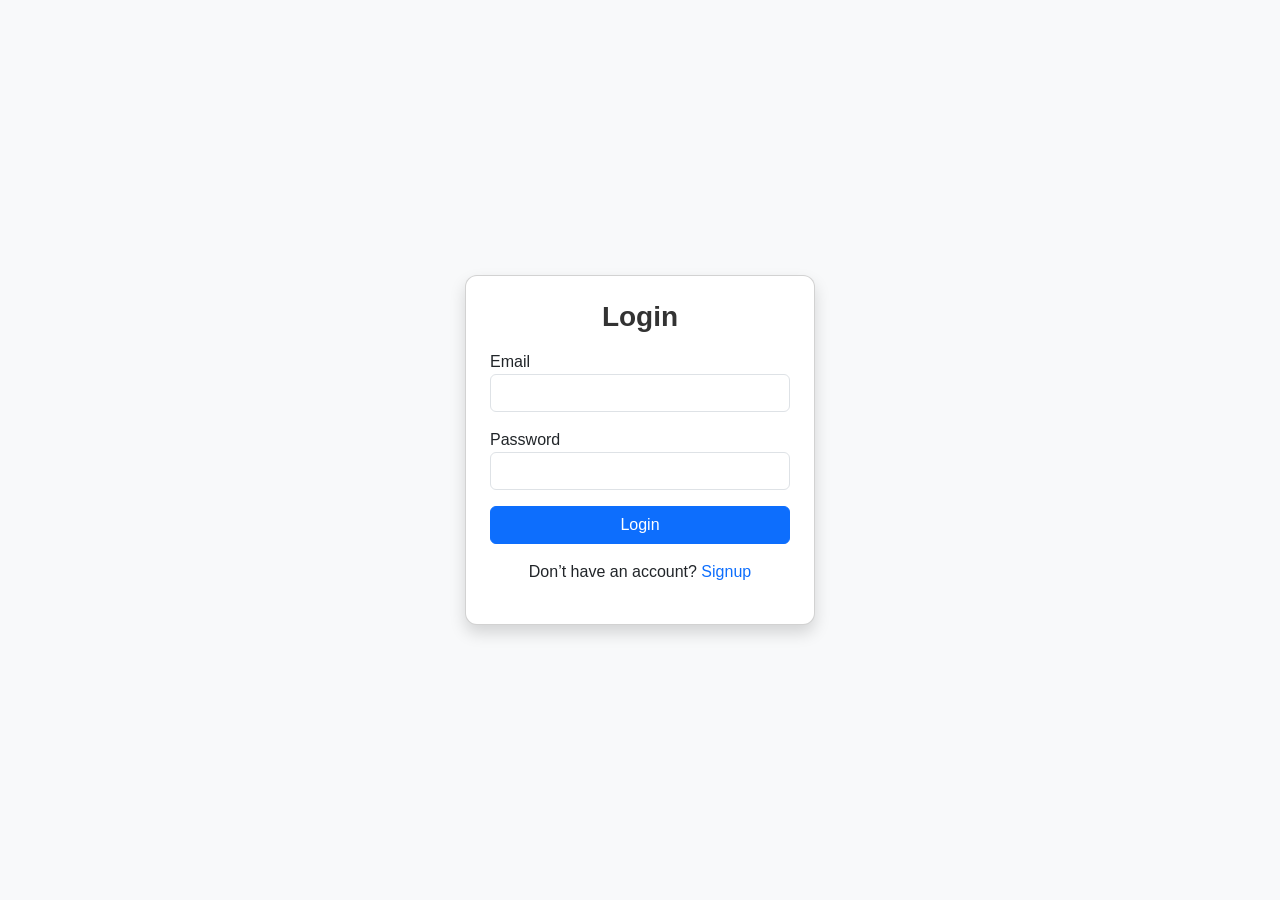
<file: index.html>
<!DOCTYPE html>
<html lang="en">
<head>
  <meta charset="UTF-8">
  <meta name="viewport" content="width=device-width, initial-scale=1.0">
  <title>Login - AppleShop</title>
  <link href="https://cdn.jsdelivr.net/npm/bootstrap@5.3.3/dist/css/bootstrap.min.css" rel="stylesheet">
  <link rel="stylesheet" href="style.css">
</head>
<body class="d-flex align-items-center justify-content-center vh-100 bg-light">

<div class="card shadow p-4" style="width: 350px;">
  <h3 class="text-center mb-3">Login</h3>
  <form id="loginForm">
    <div class="mb-3">
      <label for="loginEmail">Email</label>
      <input type="email" id="loginEmail" class="form-control" required>
    </div>
    <div class="mb-3">
      <label for="loginPassword">Password</label>
      <input type="password" id="loginPassword" class="form-control" required>
    </div>
    <button type="submit" class="btn btn-primary w-100">Login</button>
  </form>
  <p class="text-center mt-3">
    Don’t have an account? <a href="signup.html">Signup</a>
  </p>
</div>

<script>
document.getElementById("loginForm").addEventListener("submit", function(e){
  e.preventDefault();

  let email = document.getElementById("loginEmail").value.trim().toLowerCase();
  let password = document.getElementById("loginPassword").value.trim();

  let users = JSON.parse(localStorage.getItem("users")) || [];
  let user = users.find(u => u.email === email && u.password === password);

  if(user){
    localStorage.setItem("loggedInUser", JSON.stringify(user));
    alert("Login successful!");
    window.location.href = "shop.html";
  } else {
    alert("Invalid email or password!");
  }
});
</script>
</body>
</html>
</file>
<file: style.css>
/* General */
body {
  font-family: "Segoe UI", Tahoma, Geneva, Verdana, sans-serif;
  background: #f8f9fa;
  margin: 0;
  padding: 0;
}

/* Navbar */
.navbar-brand {
  font-size: 1.5rem;
  font-weight: bold;
}

/* Auth pages (login & signup) */
.card {
  border-radius: 12px;
}

.card h3 {
  font-weight: bold;
  color: #333;
}

.card a {
  text-decoration: none;
  color: #0d6efd;
}

.card a:hover {
  text-decoration: underline;
}

/* Shop - Product Cards */
.card img {
  height: 220px;
  object-fit: cover;
  border-top-left-radius: 12px;
  border-top-right-radius: 12px;
}

.card:hover {
  transform: scale(1.05);
  transition: 0.3s;
}

/* Cart Modal */
.modal-content {
  border-radius: 12px;
}

.list-group-item {
  display: flex;
  align-items: center;
  gap: 15px;
}

.list-group-item img {
  border-radius: 8px;
}
</file>
